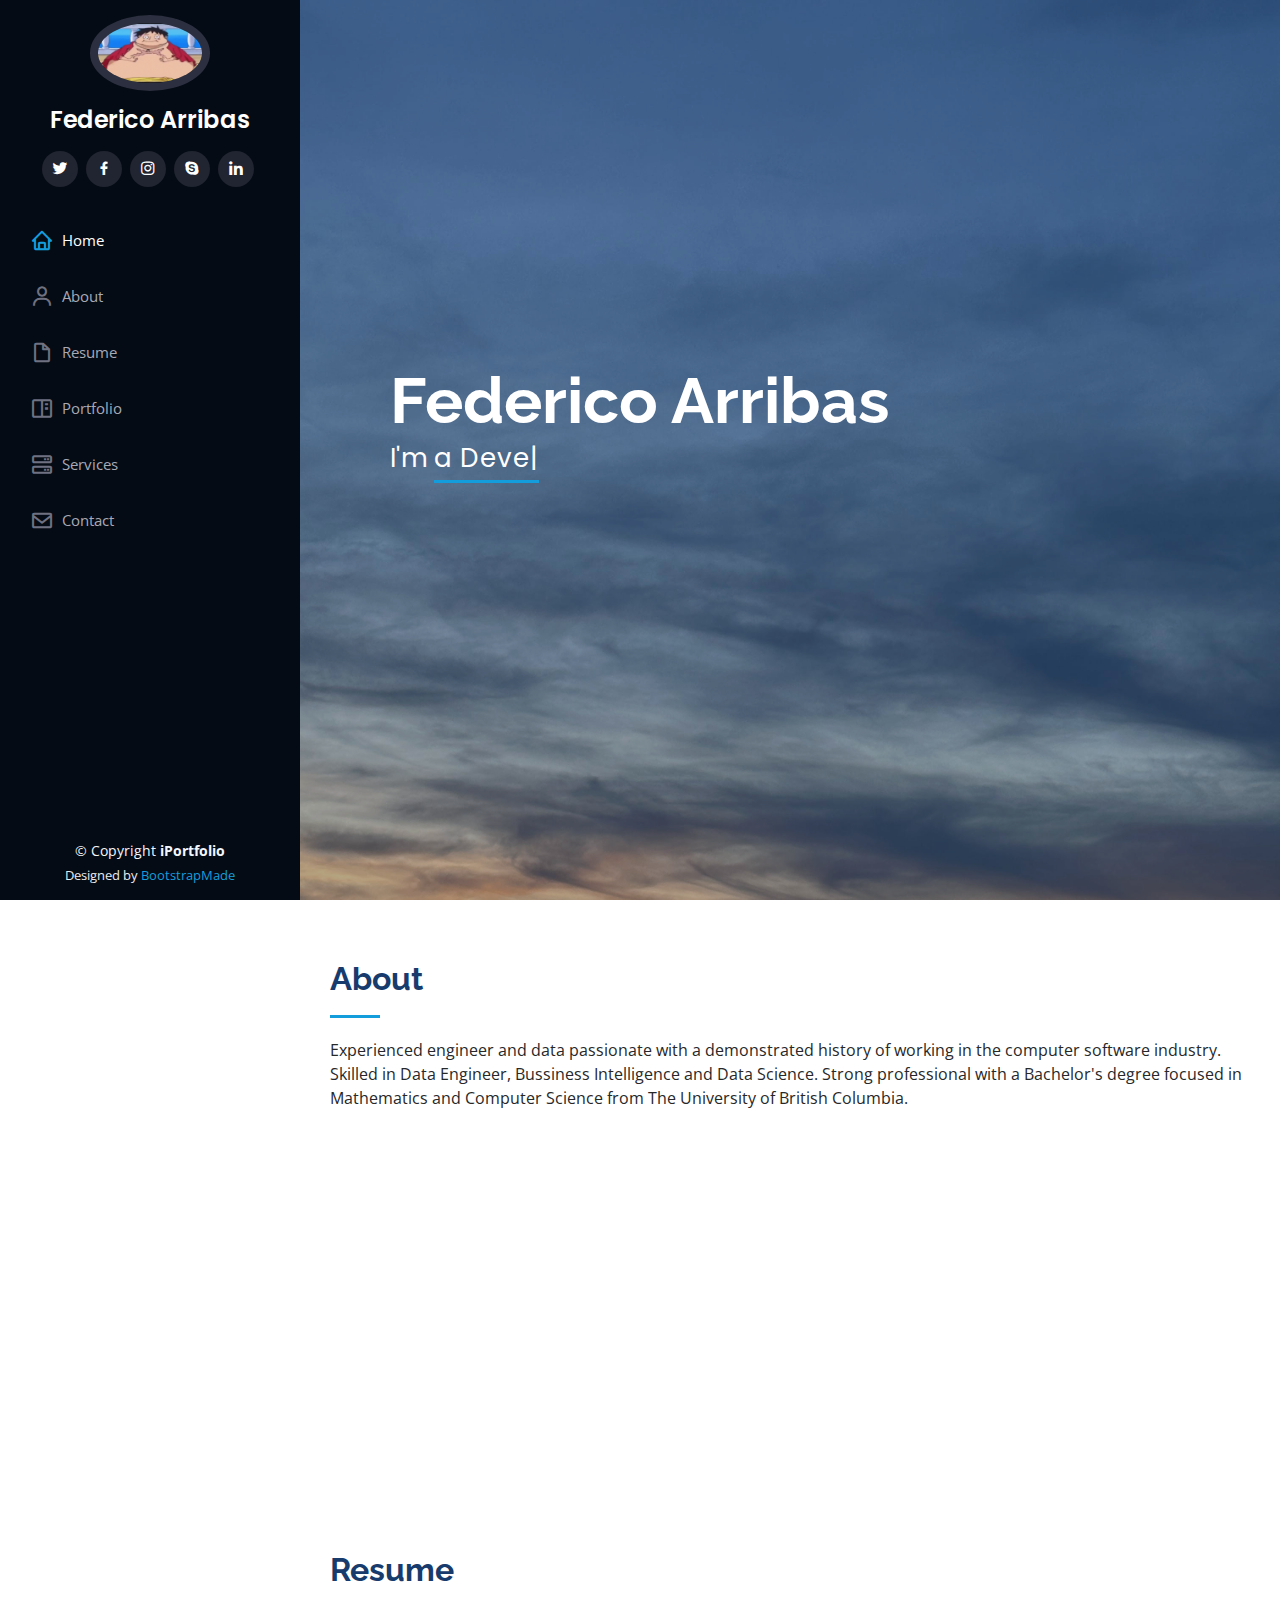
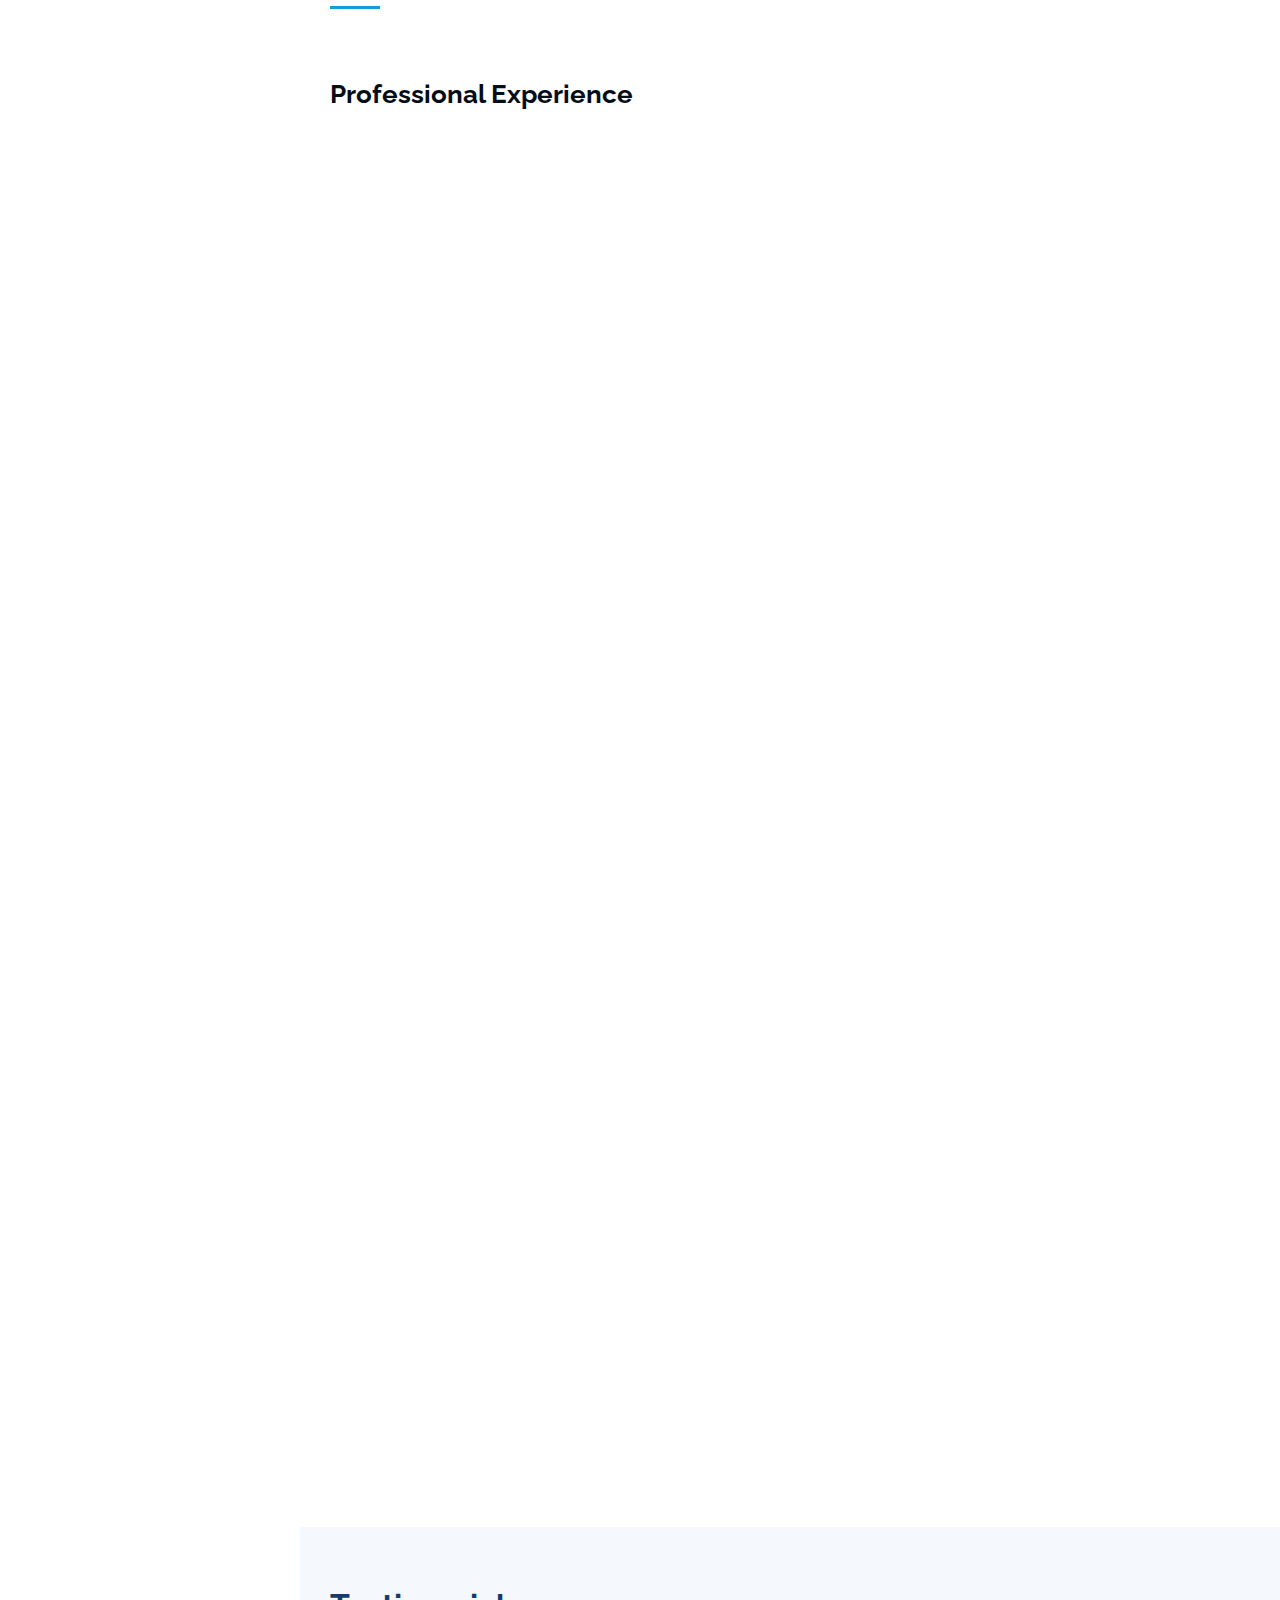
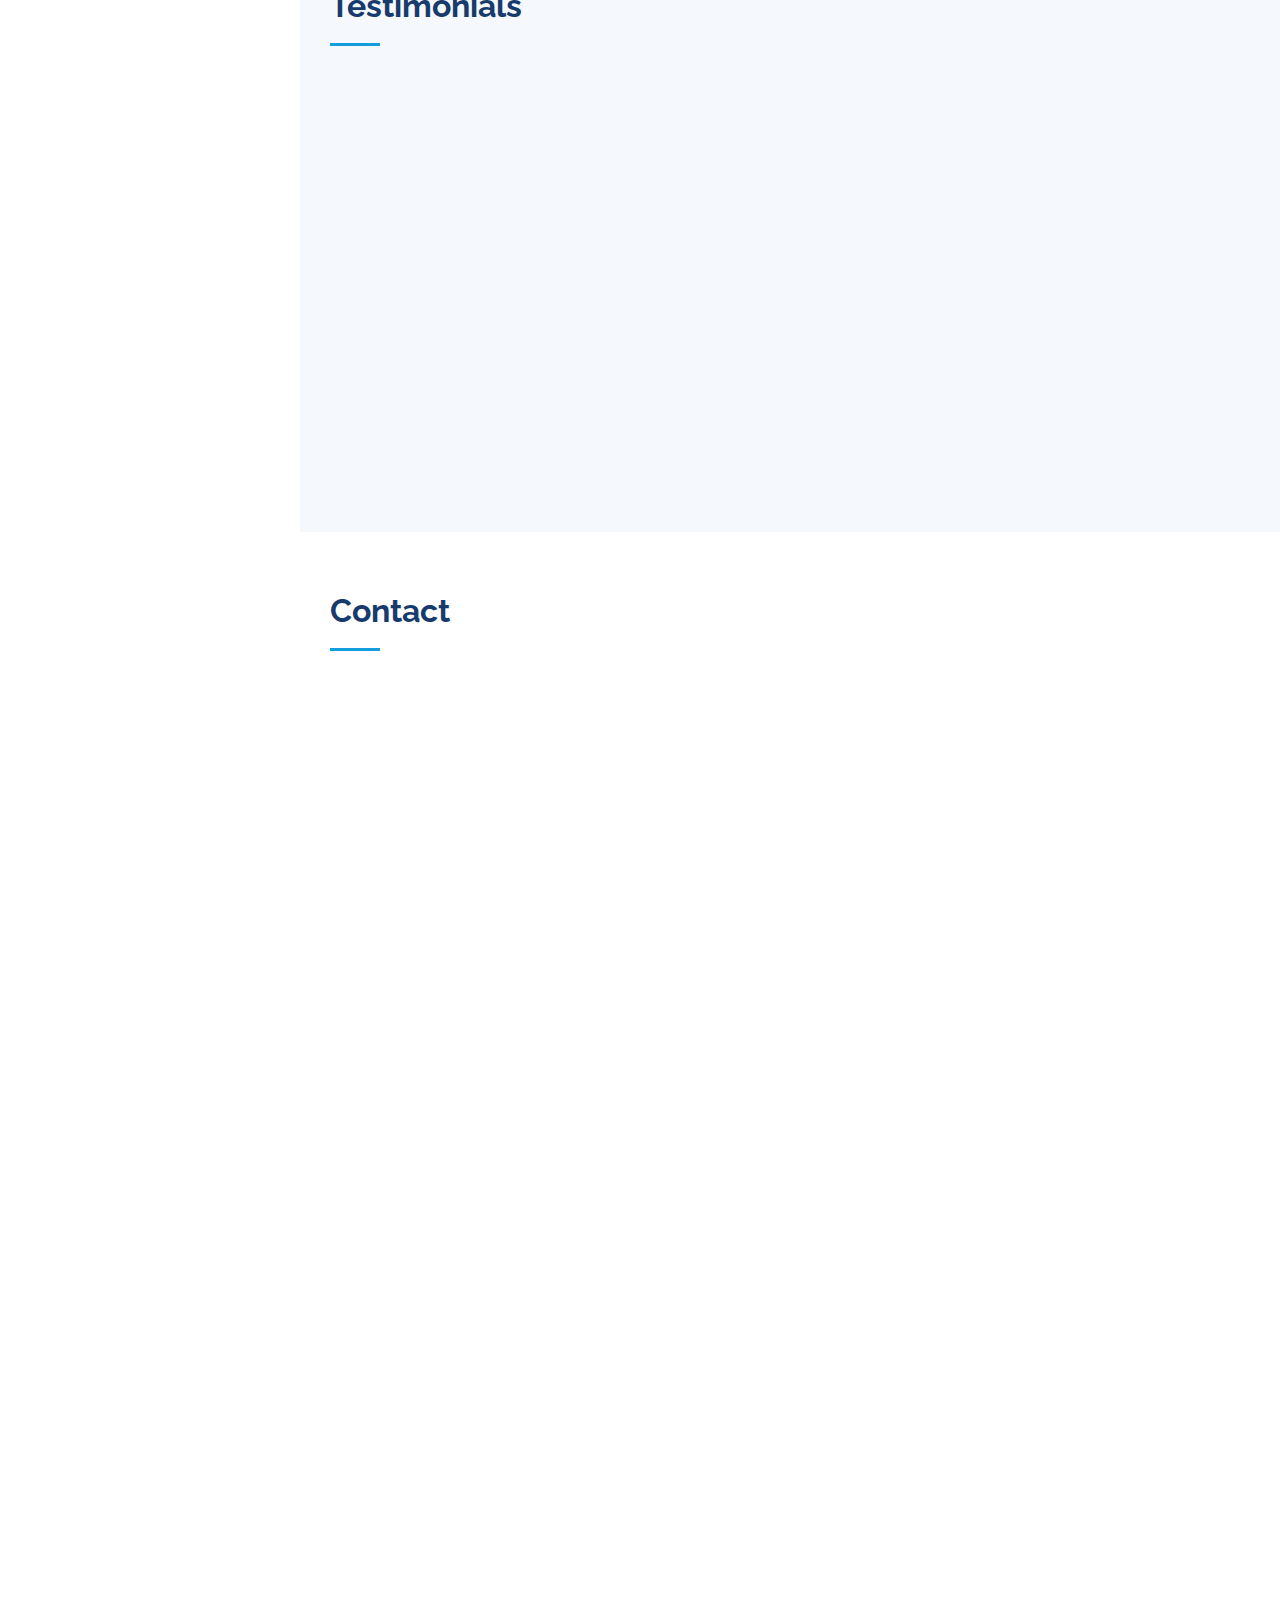
<file: index.html>
<!DOCTYPE html>
<html lang="en">

<head>
  <meta charset="utf-8">
  <meta content="width=device-width, initial-scale=1.0" name="viewport">

  <title>Federico Arribas</title>
  <meta content="" name="description">
  <meta content="" name="keywords">

  <!-- Favicons -->
  <link href="assets/img/favicon.png" rel="icon">
  <link href="assets/img/apple-touch-icon.png" rel="apple-touch-icon">

  <!-- Google Fonts -->
  <link href="https://fonts.googleapis.com/css?family=Open+Sans:300,300i,400,400i,600,600i,700,700i|Raleway:300,300i,400,400i,500,500i,600,600i,700,700i|Poppins:300,300i,400,400i,500,500i,600,600i,700,700i" rel="stylesheet">

  <!-- Vendor CSS Files -->
  <link href="assets/vendor/aos/aos.css" rel="stylesheet">
  <link href="assets/vendor/bootstrap/css/bootstrap.min.css" rel="stylesheet">
  <link href="assets/vendor/bootstrap-icons/bootstrap-icons.css" rel="stylesheet">
  <link href="assets/vendor/boxicons/css/boxicons.min.css" rel="stylesheet">
  <link href="assets/vendor/glightbox/css/glightbox.min.css" rel="stylesheet">
  <link href="assets/vendor/swiper/swiper-bundle.min.css" rel="stylesheet">
  
  <!-- Template Main CSS File -->
  <link href="assets/css/style.css" rel="stylesheet">
  <!-- =======================================================
  * Template Name: iPortfolio
  * Updated: Sep 18 2023 with Bootstrap v5.3.2
  * Template URL: https://bootstrapmade.com/iportfolio-bootstrap-portfolio-websites-template/
  * Author: BootstrapMade.com
  * License: https://bootstrapmade.com/license/
  ======================================================== -->
</head>

<body>

  <!-- ======= Mobile nav toggle button ======= -->
  <i class="bi bi-list mobile-nav-toggle d-xl-none"></i>

  <!-- ======= Header ======= -->
  <header id="header">
    <div class="d-flex flex-column">

      <div class="profile">
        <img src="assets/img/portfolio/fat-luffy.jpg" alt="" class="img-fluid rounded-circle">
        <h1 class="text-light"><a href="index.html">Federico Arribas</a></h1>
        <div class="social-links mt-3 text-center">
          <a href="#" class="twitter"><i class="bx bxl-twitter"></i></a>
          <a href="#" class="facebook"><i class="bx bxl-facebook"></i></a>
          <a href="#" class="instagram"><i class="bx bxl-instagram"></i></a>
          <a href="#" class="google-plus"><i class="bx bxl-skype"></i></a>
          <a href="#" class="linkedin"><i class="bx bxl-linkedin"></i></a>
        </div>
      </div>

      <nav id="navbar" class="nav-menu navbar">
        <ul>
          <li><a href="#hero" class="nav-link scrollto active"><i class="bx bx-home"></i> <span>Home</span></a></li>
          <li><a href="#about" class="nav-link scrollto"><i class="bx bx-user"></i> <span>About</span></a></li>
          <li><a href="#resume" class="nav-link scrollto"><i class="bx bx-file-blank"></i> <span>Resume</span></a></li>
          <li><a href="#portfolio" class="nav-link scrollto"><i class="bx bx-book-content"></i> <span>Portfolio</span></a></li>
          <li><a href="#services" class="nav-link scrollto"><i class="bx bx-server"></i> <span>Services</span></a></li>
          <li><a href="#contact" class="nav-link scrollto"><i class="bx bx-envelope"></i> <span>Contact</span></a></li>
        </ul>
      </nav><!-- .nav-menu -->
    </div>
  </header><!-- End Header -->

  <!-- ======= Hero Section ======= -->
  <section id="hero" class="d-flex flex-column justify-content-center align-items-center">
    <div class="hero-container" data-aos="fade-in">
      <h1>Federico Arribas</h1>
      <p>I'm <span class="typed" data-typed-items="a Developer, an Engineer, an Analysist"></span></p>
    </div>
  </section><!-- End Hero -->

  <main id="main">

    <!-- ======= About Section ======= -->
    <section id="about" class="about">
      <div class="container">

        <div class="section-title">
          <h2>About</h2>
          <p>Experienced engineer and data passionate with a demonstrated history of working in the computer software industry. Skilled in Data Engineer, Bussiness Intelligence and Data Science. Strong professional with a Bachelor's degree focused in Mathematics and Computer Science from The University of British Columbia.</p>
        </div>

        <div class="row">
          <div class="col-lg-4" data-aos="fade-right">
            <img src="assets/img/profile-img.jpg" class="img-fluid" alt="">
          </div>
          <div class="col-lg-8 pt-4 pt-lg-0 content" data-aos="fade-left">
            <h3>Data Engineer &amp; Analysis.</h3>
            <p class="fst-italic">
            </p>
            <div class="row">
              <div class="col-lg-6">
                <ul>
                  <li><i class="bi bi-chevron-right"></i> <strong>Birthday:</strong> <span>10 Sept 1998</span></li>
                  <li><i class="bi bi-chevron-right"></i> <strong>Phone:</strong> <span>+34 680 38 63 28</span></li>
                  <li><i class="bi bi-chevron-right"></i> <strong>City:</strong> <span>Madrid, Spain</span></li>
                </ul>
              </div>
              <div class="col-lg-6">
                <ul>
                  <li><i class="bi bi-chevron-right"></i> <strong>Age:</strong> <span>25</span></li>
                  <li><i class="bi bi-chevron-right"></i> <strong>Degree:</strong> <span>Compuer Sciende and Mathematics</span></li>
                  <li><i class="bi bi-chevron-right"></i> <strong>Email:</strong> <span>arribasfederico@gmail.com</span></li>
                </ul>
              </div>
            </div>
          </div>
        </div>

      </div>
    </section><!-- End About Section -->

    <!-- ======= Resume Section ======= -->
    <section id="resume" class="resume">
      <div class="container">

        <div class="section-title">
          <h2>Resume</h2>
        </div>

        <div class="row">
          <h3 class="resume-title">Professional Experience</h3> 
          <div class="col-lg-6" data-aos="fade-up" data-aos-delay="100">
            <div class="resume-item">
              <h4>Senior Technical Consultant</h4>
              <h5>Jan 2023 - Present</h5>
              <p><em>Global GB Consulting, Madrid, Spain </em></p>
              <ul>
                <li>Lead the design and implementation of the data architecture in BI projects, collaborating with clients
                  executives and adapting the data models to their needs.</li>
                <li>Define KPIs and develop custom BI models and dashboards to track progress with Qlicksens</li>
                <li>Create automated ETLs and pipelines using SQL and Apache Beam, reducing weekly manual work by
                  +15h. </li>
                <li>Develop ML models with Python, helping executives make data-driven decisions and leading clients
                  increase of Working Capital by 20%.</li>
              </ul>
            </div>
            <div class="resume-item">
              <h4>Technical Suport Engineer</h4>
              <h5>Jan 2021 - Jan 2023</h5>
              <p><em>Guidewire, Madrid, Spain</em></p>
              <ul>
                <li>Provided solutions to database, system integration and custom configuration problems.</li>
                <li>Tested for database issues and softwere bugs using SQL and Gosu, providing solutions according to
                  customers need.</li>
                <li>Implemented and maintained an alerts monitoring system using Phython and AWS.</li>
              </ul>
            </div>
            <div class="resume-item">
              <h4>Head Teacher Asistant</h4>
              <h5>May - Jul 2020</h5>
              <h5>Sept - Dec 2019</h5>
              <p><em>University of British Columbia, Vancouver</em></p>
              <ul>
                <li>Course: Introduction to Artificial Intelligence.</li>
                <li>Managed a team of 6 TAs to grade assignments and exams. Held office hours and help students with course
                  materia.</li>
              </ul>
            </div>
            <div class="resume-item">
              <h4>Performance Software Engineer</h4>
              <h5>Jan - Agu 2019</h5>
              <p><em>Change Healthcare, Vancouver</em></p>
              <ul>
                <li>Completed Benchmark Performance Testing leading to an increase in performance of 10%.</li>
                <li>Created test cases to measure time and memory performace using Python and SQL.</li>
                <li>Upgraded Prometheus to monitor performance alerts.</li>
              </li>
              </ul>
            </div>
          </div>
          <div class="col-lg-6" data-aos="fade-up">
            <h3 class="resume-title">Education</h3>
            <div class="resume-item">
              <h4>B.S. Combined Major in Compuer Science &amp; Mathematics</h4>
              <h5>Sept 2016 - Dec 2022</h5>
              <p><em>University of British Columbia, Canada</em></p>
            </div>
            <div class="resume-item">
              <h4>Ontario Secondary School Diploma</h4>
              <h5>Sept 2014 - Jul 2016</h5>
              <p><em>Delia School of Canada, Hong Kong</em></p>
            </div>           
          </div>
        </div>

      </div>
    </section><!-- End Resume Section -->

    <!-- ======= Testimonials Section ======= -->
    <section id="testimonials" class="testimonials section-bg">
      <div class="container">

        <div class="section-title">
          <h2>Testimonials</h2>
          <p></p>
        </div>

        <div class="testimonials-slider swiper" data-aos="fade-up" data-aos-delay="100">
          <div class="swiper-wrapper">

            <div class="swiper-slide">
              <div class="testimonial-item" data-aos="fade-up">
                <p>
                  <i class="bx bxs-quote-alt-left quote-icon-left"></i>
                  Cariñoso, inteligente pero más bruto que un arao.
                  <i class="bx bxs-quote-alt-right quote-icon-right"></i>
                </p>
                <img src="assets/img/testimonials/testimonials-1.jpg" class="testimonial-img" alt="">
                <h3>Diego Bonelli</h3>
                <h4>Compi de piso &amp; Fiti</h4>
              </div>
            </div><!-- End testimonial item -->

            <div class="swiper-slide">
              <div class="testimonial-item" data-aos="fade-up" data-aos-delay="100">
                <p>
                  <i class="bx bxs-quote-alt-left quote-icon-left"></i>
                  Limpia demasiado bien la casa.
                  <i class="bx bxs-quote-alt-right quote-icon-right"></i>
                </p>
                <img src="assets/img/testimonials/testimonials-2.jpg" class="testimonial-img" alt="">
                <h3>Pedro</h3>
                <h4>Compañero de piso y musico</h4>
              </div>
            </div><!-- End testimonial item -->

            <div class="swiper-slide">
              <div class="testimonial-item" data-aos="fade-up" data-aos-delay="200">
                <p>
                  <i class="bx bxs-quote-alt-left quote-icon-left"></i>
                  El mejor amigo que puedas tener, super buen programador y responsable
                  <i class="bx bxs-quote-alt-right quote-icon-right"></i>
                </p>
                <img src="assets/img/testimonials/testimonials-3.jpg" class="testimonial-img" alt="">
                <h3>Claudia Blanca</h3>
                <h4>Psicologa y amiga</h4>
              </div>
            </div><!-- End testimonial item -->

            <div class="swiper-slide">
              <div class="testimonial-item" data-aos="fade-up" data-aos-delay="300">
                <p>
                  <i class="bx bxs-quote-alt-left quote-icon-left"></i>
                  Novio super responsble, me hace la cena y lleva a citas maravillosas
                  <i class="bx bxs-quote-alt-right quote-icon-right"></i>
                </p>
                <img src="assets/img/testimonials/testimonials-4.jpg" class="testimonial-img" alt="">
                <h3>Carla Tourniere</h3>
                <h4>Novia y amante</h4>
              </div>
            </div><!-- End testimonial item -->
          </div>
          <div class="swiper-pagination"></div>
        </div>

      </div>
    </section><!-- End Testimonials Section -->

    <!-- ======= Contact Section ======= -->
    <section id="contact" class="contact">
      <div class="container">

        <div class="section-title">
          <h2>Contact</h2>
          <p> </p>
        </div>

        <div class="row" data-aos="fade-in">

          <div class="col-lg-5 d-flex align-items-stretch">
            <div class="info">
              <div class="address">
                <i class="bi bi-geo-alt"></i>
                <h4>Location:</h4>
                <p>Madrid</p>
              </div>

              <div class="email">
                <i class="bi bi-envelope"></i>
                <h4>Email:</h4>
                <p>arribasfederico@gmail.com</p>
              </div>

              <div class="phone">
                <i class="bi bi-phone"></i>
                <h4>Call:</h4>
                <p>+34 680 38 63 28</p>
              </div>

              <iframe src="https://www.google.com/maps/embed?pb=!1m18!1m12!1m3!1d3037.146344567702!2d-3.6713033234000343!3d40.42775827143777!2m3!1f0!2f0!3f0!3m2!1i1024!2i768!4f13.1!3m3!1m2!1s0xd4228b13fa06503%3A0xc46e1f6477fe6a95!2sPl.%20de%20Manuel%20Becerra%2C%2028028%20Madrid!5e0!3m2!1ses!2ses!4v1699379046074!5m2!1ses!2ses" width="600" height="450" style="border:0;" allowfullscreen="" loading="lazy" referrerpolicy="no-referrer-when-downgrade"></iframe>            </div>

          </div>

          <div class="col-lg-7 mt-5 mt-lg-0 d-flex align-items-stretch">
            <form action="forms/contact.php" method="post" role="form" class="php-email-form">
              <div class="row">
                <div class="form-group col-md-6">
                  <label for="name">Your Name</label>
                  <input type="text" name="name" class="form-control" id="name" required>
                </div>
                <div class="form-group col-md-6">
                  <label for="name">Your Email</label>
                  <input type="email" class="form-control" name="email" id="email" required>
                </div>
              </div>
              <div class="form-group">
                <label for="name">Subject</label>
                <input type="text" class="form-control" name="subject" id="subject" required>
              </div>
              <div class="form-group">
                <label for="name">Message</label>
                <textarea class="form-control" name="message" rows="10" required></textarea>
              </div>
              <div class="my-3">
                <div class="loading">Loading</div>
                <div class="error-message"></div>
                <div class="sent-message">Your message has been sent. Thank you!</div>
              </div>
              <div class="text-center"><button type="submit">Send Message</button></div>
            </form>
          </div>

        </div>

      </div>
    </section><!-- End Contact Section -->

  </main><!-- End #main -->

  <!-- ======= Footer ======= -->
  <footer id="footer">
    <div class="container">
      <div class="copyright">
        &copy; Copyright <strong><span>iPortfolio</span></strong>
      </div>
      <div class="credits">
        <!-- All the links in the footer should remain intact. -->
        <!-- You can delete the links only if you purchased the pro version. -->
        <!-- Licensing information: https://bootstrapmade.com/license/ -->
        <!-- Purchase the pro version with working PHP/AJAX contact form: https://bootstrapmade.com/iportfolio-bootstrap-portfolio-websites-template/ -->
        Designed by <a href="https://bootstrapmade.com/">BootstrapMade</a>
      </div>
    </div>
  </footer><!-- End  Footer -->

  <a href="#" class="back-to-top d-flex align-items-center justify-content-center"><i class="bi bi-arrow-up-short"></i></a>

  <!-- Vendor JS Files -->
  <script src="assets/vendor/purecounter/purecounter_vanilla.js"></script>
  <script src="assets/vendor/aos/aos.js"></script>
  <script src="assets/vendor/bootstrap/js/bootstrap.bundle.min.js"></script>
  <script src="assets/vendor/glightbox/js/glightbox.min.js"></script>
  <script src="assets/vendor/isotope-layout/isotope.pkgd.min.js"></script>
  <script src="assets/vendor/swiper/swiper-bundle.min.js"></script>
  <script src="assets/vendor/typed.js/typed.umd.js"></script>
  <script src="assets/vendor/waypoints/noframework.waypoints.js"></script>
  <script src="assets/vendor/php-email-form/validate.js"></script>

  <!-- Template Main JS File -->
  <script src="assets/js/main.js"></script>

</body>

</html>
</file>
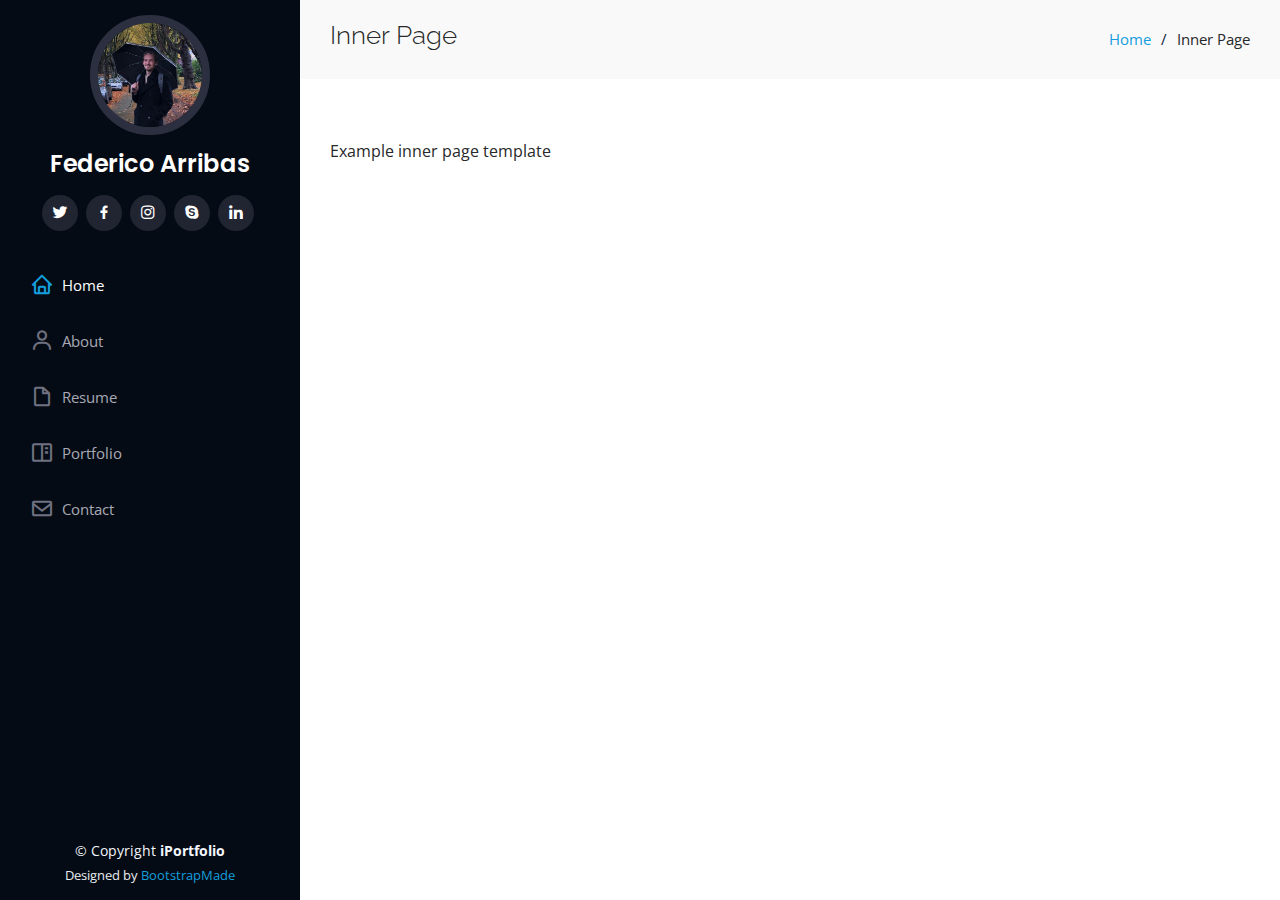
<file: inner-page.html>
<!DOCTYPE html>
<html lang="en">

<head>
  <meta charset="utf-8">
  <meta content="width=device-width, initial-scale=1.0" name="viewport">

  <title>Federico Arribas</title>
  <meta content="" name="description">
  <meta content="" name="keywords">

  <!-- Favicons -->
  <link href="assets/img/favicon.png" rel="icon">
  <link href="assets/img/apple-touch-icon.png" rel="apple-touch-icon">

  <!-- Google Fonts -->
  <link href="https://fonts.googleapis.com/css?family=Open+Sans:300,300i,400,400i,600,600i,700,700i|Raleway:300,300i,400,400i,500,500i,600,600i,700,700i|Poppins:300,300i,400,400i,500,500i,600,600i,700,700i" rel="stylesheet">

  <!-- Vendor CSS Files -->
  <link href="assets/vendor/aos/aos.css" rel="stylesheet">
  <link href="assets/vendor/bootstrap/css/bootstrap.min.css" rel="stylesheet">
  <link href="assets/vendor/bootstrap-icons/bootstrap-icons.css" rel="stylesheet">
  <link href="assets/vendor/boxicons/css/boxicons.min.css" rel="stylesheet">
  <link href="assets/vendor/glightbox/css/glightbox.min.css" rel="stylesheet">
  <link href="assets/vendor/swiper/swiper-bundle.min.css" rel="stylesheet">

  <!-- Template Main CSS File -->
  <link href="assets/css/style.css" rel="stylesheet">

  <!-- =======================================================
  * Template Name: iPortfolio
  * Updated: Sep 18 2023 with Bootstrap v5.3.2
  * Template URL: https://bootstrapmade.com/iportfolio-bootstrap-portfolio-websites-template/
  * Author: BootstrapMade.com
  * License: https://bootstrapmade.com/license/
  ======================================================== -->
</head>

<body>

  <!-- ======= Mobile nav toggle button ======= -->
  <i class="bi bi-list mobile-nav-toggle d-xl-none"></i>

  <!-- ======= Header ======= -->
  <header id="header">
    <div class="d-flex flex-column">

      <div class="profile">
        <img src="assets/img/profile-img.jpg" alt="" class="img-fluid rounded-circle">
        <h1 class="text-light"><a href="index.html">Federico Arribas</a></h1>
        <div class="social-links mt-3 text-center">
          <a href="#" class="twitter"><i class="bx bxl-twitter"></i></a>
          <a href="#" class="facebook"><i class="bx bxl-facebook"></i></a>
          <a href="#" class="instagram"><i class="bx bxl-instagram"></i></a>
          <a href="#" class="google-plus"><i class="bx bxl-skype"></i></a>
          <a href="#" class="linkedin"><i class="bx bxl-linkedin"></i></a>
        </div>
      </div>

      <nav id="navbar" class="nav-menu navbar">
        <ul>
          <li><a href="#hero" class="nav-link scrollto active"><i class="bx bx-home"></i> <span>Home</span></a></li>
          <li><a href="#about" class="nav-link scrollto"><i class="bx bx-user"></i> <span>About</span></a></li>
          <li><a href="#resume" class="nav-link scrollto"><i class="bx bx-file-blank"></i> <span>Resume</span></a></li>
          <li><a href="#portfolio" class="nav-link scrollto"><i class="bx bx-book-content"></i> <span>Portfolio</span></a></li>
          <li><a href="#contact" class="nav-link scrollto"><i class="bx bx-envelope"></i> <span>Contact</span></a></li>
        </ul>
      </nav><!-- .nav-menu -->
    </div>
  </header><!-- End Header -->

  <main id="main">

    <!-- ======= Breadcrumbs ======= -->
    <section class="breadcrumbs">
      <div class="container">

        <div class="d-flex justify-content-between align-items-center">
          <h2>Inner Page</h2>
          <ol>
            <li><a href="index.html">Home</a></li>
            <li>Inner Page</li>
          </ol>
        </div>

      </div>
    </section><!-- End Breadcrumbs -->

    <section class="inner-page">
      <div class="container">
        <p>
          Example inner page template
        </p>
      </div>
    </section>

  </main><!-- End #main -->

  <!-- ======= Footer ======= -->
  <footer id="footer">
    <div class="container">
      <div class="copyright">
        &copy; Copyright <strong><span>iPortfolio</span></strong>
      </div>
      <div class="credits">
        <!-- All the links in the footer should remain intact. -->
        <!-- You can delete the links only if you purchased the pro version. -->
        <!-- Licensing information: https://bootstrapmade.com/license/ -->
        <!-- Purchase the pro version with working PHP/AJAX contact form: https://bootstrapmade.com/iportfolio-bootstrap-portfolio-websites-template/ -->
        Designed by <a href="https://bootstrapmade.com/">BootstrapMade</a>
      </div>
    </div>
  </footer><!-- End  Footer -->

  <a href="#" class="back-to-top d-flex align-items-center justify-content-center"><i class="bi bi-arrow-up-short"></i></a>

  <!-- Vendor JS Files -->
  <script src="assets/vendor/purecounter/purecounter_vanilla.js"></script>
  <script src="assets/vendor/aos/aos.js"></script>
  <script src="assets/vendor/bootstrap/js/bootstrap.bundle.min.js"></script>
  <script src="assets/vendor/glightbox/js/glightbox.min.js"></script>
  <script src="assets/vendor/isotope-layout/isotope.pkgd.min.js"></script>
  <script src="assets/vendor/swiper/swiper-bundle.min.js"></script>
  <script src="assets/vendor/typed.js/typed.umd.js"></script>
  <script src="assets/vendor/waypoints/noframework.waypoints.js"></script>
  <script src="assets/vendor/php-email-form/validate.js"></script>

  <!-- Template Main JS File -->
  <script src="assets/js/main.js"></script>

</body>

</html>
</file>
<file: assets/css/style.css>
/**
* Template Name: iPortfolio
* Updated: Sep 18 2023 with Bootstrap v5.3.2
* Template URL: https://bootstrapmade.com/iportfolio-bootstrap-portfolio-websites-template/
* Author: BootstrapMade.com
* License: https://bootstrapmade.com/license/
*/

/*--------------------------------------------------------------
# General
--------------------------------------------------------------*/
body {
  font-family: "Open Sans", sans-serif;
  color: #272829;
}

a {
  color: #149ddd;
  text-decoration: none;
}

a:hover {
  color: #37b3ed;
  text-decoration: none;
}

h1,
h2,
h3,
h4,
h5,
h6 {
  font-family: "Raleway", sans-serif;
}

/*--------------------------------------------------------------
# Back to top button
--------------------------------------------------------------*/
.back-to-top {
  position: fixed;
  visibility: hidden;
  opacity: 0;
  right: 15px;
  bottom: 15px;
  z-index: 996;
  background: #149ddd;
  width: 40px;
  height: 40px;
  border-radius: 50px;
  transition: all 0.4s;
}

.back-to-top i {
  font-size: 28px;
  color: #fff;
  line-height: 0;
}

.back-to-top:hover {
  background: #2eafec;
  color: #fff;
}

.back-to-top.active {
  visibility: visible;
  opacity: 1;
}

/*--------------------------------------------------------------
# Header
--------------------------------------------------------------*/
#header {
  position: fixed;
  top: 0;
  left: 0;
  bottom: 0;
  width: 300px;
  transition: all ease-in-out 0.5s;
  z-index: 9997;
  transition: all 0.5s;
  padding: 0 15px;
  background: #040b14;
  overflow-y: auto;
}

#header .profile img {
  margin: 15px auto;
  display: block;
  width: 120px;
  border: 8px solid #2c2f3f;
}

#header .profile h1 {
  font-size: 24px;
  margin: 0;
  padding: 0;
  font-weight: 600;
  -moz-text-align-last: center;
  text-align-last: center;
  font-family: "Poppins", sans-serif;
}

#header .profile h1 a,
#header .profile h1 a:hover {
  color: #fff;
  text-decoration: none;
}

#header .profile .social-links a {
  font-size: 18px;
  display: inline-block;
  background: #212431;
  color: #fff;
  line-height: 1;
  padding: 8px 0;
  margin-right: 4px;
  border-radius: 50%;
  text-align: center;
  width: 36px;
  height: 36px;
  transition: 0.3s;
}

#header .profile .social-links a:hover {
  background: #149ddd;
  color: #fff;
  text-decoration: none;
}

#main {
  margin-left: 300px;
}

.container,
.container-fluid {
  padding-left: 30px;
  padding-right: 30px;
}

@media (max-width: 1199px) {
  #header {
    left: -300px;
  }

  #main {
    margin-left: 0;
  }

  .container,
  .container-fluid {
    padding-left: 12px;
    padding-right: 12px;
  }
}

/*--------------------------------------------------------------
# Navigation Menu
--------------------------------------------------------------*/
/* Desktop Navigation */
.nav-menu {
  padding: 30px 0 0 0;
}

.nav-menu * {
  margin: 0;
  padding: 0;
  list-style: none;
}

.nav-menu>ul>li {
  position: relative;
  white-space: nowrap;
}

.nav-menu a,
.nav-menu a:focus {
  display: flex;
  align-items: center;
  color: #a8a9b4;
  padding: 12px 15px;
  margin-bottom: 8px;
  transition: 0.3s;
  font-size: 15px;
}

.nav-menu a i,
.nav-menu a:focus i {
  font-size: 24px;
  padding-right: 8px;
  color: #6f7180;
}

.nav-menu a:hover,
.nav-menu .active,
.nav-menu .active:focus,
.nav-menu li:hover>a {
  text-decoration: none;
  color: #fff;
}

.nav-menu a:hover i,
.nav-menu .active i,
.nav-menu .active:focus i,
.nav-menu li:hover>a i {
  color: #149ddd;
}

/* Mobile Navigation */
.mobile-nav-toggle {
  position: fixed;
  right: 15px;
  top: 15px;
  z-index: 9998;
  border: 0;
  font-size: 24px;
  transition: all 0.4s;
  outline: none !important;
  background-color: #149ddd;
  color: #fff;
  width: 40px;
  height: 40px;
  display: inline-flex;
  align-items: center;
  justify-content: center;
  line-height: 0;
  border-radius: 50px;
  cursor: pointer;
}

.mobile-nav-active {
  overflow: hidden;
}

.mobile-nav-active #header {
  left: 0;
}

/*--------------------------------------------------------------
# Hero Section
--------------------------------------------------------------*/
#hero {
  width: 100%;
  height: 100vh;
  background: url("../img/hero-bg-1.jpg") top center;
  background-size: cover;
}

#hero:before {
  content: "";
  background: rgba(5, 13, 24, 0.3);
  position: absolute;
  bottom: 0;
  top: 0;
  left: 0;
  right: 0;
  z-index: 1;
}

#hero .hero-container {
  position: relative;
  z-index: 2;
  min-width: 300px;
}

#hero h1 {
  margin: 0 0 10px 0;
  font-size: 64px;
  font-weight: 700;
  line-height: 56px;
  color: #fff;
}

#hero p {
  color: #fff;
  margin-bottom: 50px;
  font-size: 26px;
  font-family: "Poppins", sans-serif;
}

#hero p span {
  color: #fff;
  padding-bottom: 4px;
  letter-spacing: 1px;
  border-bottom: 3px solid #149ddd;
}

@media (min-width: 1024px) {
  #hero {
    background-attachment: fixed;
  }
}

@media (max-width: 768px) {
  #hero h1 {
    font-size: 28px;
    line-height: 36px;
  }

  #hero h2 {
    font-size: 18px;
    line-height: 24px;
    margin-bottom: 30px;
  }
}

/*--------------------------------------------------------------
# Sections General
--------------------------------------------------------------*/
section {
  padding: 60px 0;
  overflow: hidden;
}

.section-bg {
  background: #f5f8fd;
}

.section-title {
  padding-bottom: 30px;
}

.section-title h2 {
  font-size: 32px;
  font-weight: bold;
  margin-bottom: 20px;
  padding-bottom: 20px;
  position: relative;
  color: #173b6c;
}

.section-title h2::after {
  content: "";
  position: absolute;
  display: block;
  width: 50px;
  height: 3px;
  background: #149ddd;
  bottom: 0;
  left: 0;
}

.section-title p {
  margin-bottom: 0;
}

/*--------------------------------------------------------------
# About
--------------------------------------------------------------*/
.about .content h3 {
  font-weight: 700;
  font-size: 26px;
  color: #173b6c;
}

.about .content ul {
  list-style: none;
  padding: 0;
}

.about .content ul li {
  margin-bottom: 20px;
  display: flex;
  align-items: center;
}

.about .content ul strong {
  margin-right: 10px;
}

.about .content ul i {
  font-size: 16px;
  margin-right: 5px;
  color: #149ddd;
  line-height: 0;
}

.about .content p:last-child {
  margin-bottom: 0;
}

/*--------------------------------------------------------------
# Facts
--------------------------------------------------------------*/
.facts {
  padding-bottom: 30px;
}

.facts .count-box {
  padding: 30px;
  width: 100%;
}

.facts .count-box i {
  display: block;
  font-size: 44px;
  color: #149ddd;
  float: left;
  line-height: 0;
}

.facts .count-box span {
  font-size: 48px;
  line-height: 40px;
  display: block;
  font-weight: 700;
  color: #050d18;
  margin-left: 60px;
}

.facts .count-box p {
  padding: 15px 0 0 0;
  margin: 0 0 0 60px;
  font-family: "Raleway", sans-serif;
  font-size: 14px;
  color: #122f57;
}

.facts .count-box a {
  font-weight: 600;
  display: block;
  margin-top: 20px;
  color: #122f57;
  font-size: 15px;
  font-family: "Poppins", sans-serif;
  transition: ease-in-out 0.3s;
}

.facts .count-box a:hover {
  color: #1f5297;
}

/*--------------------------------------------------------------
# Akills
--------------------------------------------------------------*/
.skills .progress {
  height: 60px;
  display: block;
  background: none;
  border-radius: 0;
}

.skills .progress .skill {
  padding: 0;
  margin: 0 0 6px 0;
  text-transform: uppercase;
  display: block;
  font-weight: 600;
  font-family: "Poppins", sans-serif;
  color: #050d18;
}

.skills .progress .skill .val {
  float: right;
  font-style: normal;
}

.skills .progress-bar-wrap {
  background: #dce8f8;
  height: 10px;
}

.skills .progress-bar {
  width: 1px;
  height: 10px;
  transition: 0.9s;
  background-color: #149ddd;
}

/*--------------------------------------------------------------
# Resume
--------------------------------------------------------------*/
.resume .resume-title {
  font-size: 26px;
  font-weight: 700;
  margin-top: 20px;
  margin-bottom: 20px;
  color: #050d18;
}

.resume .resume-item {
  padding: 0 0 20px 20px;
  margin-top: -2px;
  border-left: 2px solid #1f5297;
  position: relative;
}

.resume .resume-item h4 {
  line-height: 18px;
  font-size: 18px;
  font-weight: 600;
  text-transform: uppercase;
  font-family: "Poppins", sans-serif;
  color: #050d18;
  margin-bottom: 10px;
}

.resume .resume-item h5 {
  font-size: 16px;
  background: #e4edf9;
  padding: 5px 15px;
  display: inline-block;
  font-weight: 600;
  margin-bottom: 10px;
}

.resume .resume-item ul {
  padding-left: 20px;
}

.resume .resume-item ul li {
  padding-bottom: 10px;
}

.resume .resume-item:last-child {
  padding-bottom: 0;
}

.resume .resume-item::before {
  content: "";
  position: absolute;
  width: 16px;
  height: 16px;
  border-radius: 50px;
  left: -9px;
  top: 0;
  background: #fff;
  border: 2px solid #1f5297;
}

/*--------------------------------------------------------------
# Portfolio
--------------------------------------------------------------*/
.portfolio .portfolio-item {
  margin-bottom: 30px;
}

.portfolio #portfolio-flters {
  padding: 0;
  margin: 0 auto 35px auto;
  list-style: none;
  text-align: center;
  background: #fff;
  border-radius: 50px;
  padding: 2px 15px;
}

.portfolio #portfolio-flters li {
  cursor: pointer;
  display: inline-block;
  padding: 10px 15px 8px 15px;
  font-size: 14px;
  font-weight: 600;
  line-height: 1;
  text-transform: uppercase;
  color: #272829;
  margin-bottom: 5px;
  transition: all 0.3s ease-in-out;
}

.portfolio #portfolio-flters li:hover,
.portfolio #portfolio-flters li.filter-active {
  color: #149ddd;
}

.portfolio #portfolio-flters li:last-child {
  margin-right: 0;
}

.portfolio .portfolio-wrap {
  transition: 0.3s;
  position: relative;
  overflow: hidden;
  z-index: 1;
}

.portfolio .portfolio-wrap::before {
  content: "";
  background: rgba(255, 255, 255, 0.5);
  position: absolute;
  left: 0;
  right: 0;
  top: 0;
  bottom: 0;
  transition: all ease-in-out 0.3s;
  z-index: 2;
  opacity: 0;
}

.portfolio .portfolio-wrap .portfolio-links {
  opacity: 1;
  left: 0;
  right: 0;
  bottom: -60px;
  z-index: 3;
  position: absolute;
  transition: all ease-in-out 0.3s;
  display: flex;
  justify-content: center;
}

.portfolio .portfolio-wrap .portfolio-links a {
  color: #fff;
  font-size: 28px;
  text-align: center;
  background: rgba(20, 157, 221, 0.75);
  transition: 0.3s;
  width: 50%;
}

.portfolio .portfolio-wrap .portfolio-links a:hover {
  background: rgba(20, 157, 221, 0.95);
}

.portfolio .portfolio-wrap .portfolio-links a+a {
  border-left: 1px solid #37b3ed;
}

.portfolio .portfolio-wrap:hover::before {
  top: 0;
  left: 0;
  right: 0;
  bottom: 0;
  opacity: 1;
}

.portfolio .portfolio-wrap:hover .portfolio-links {
  opacity: 1;
  bottom: 0;
}

/*--------------------------------------------------------------
# Portfolio Details
--------------------------------------------------------------*/
.portfolio-details {
  padding-top: 40px;
}

.portfolio-details .portfolio-details-slider img {
  width: 100%;
}

.portfolio-details .portfolio-details-slider .swiper-pagination {
  margin-top: 20px;
  position: relative;
}

.portfolio-details .portfolio-details-slider .swiper-pagination .swiper-pagination-bullet {
  width: 12px;
  height: 12px;
  background-color: #fff;
  opacity: 1;
  border: 1px solid #149ddd;
}

.portfolio-details .portfolio-details-slider .swiper-pagination .swiper-pagination-bullet-active {
  background-color: #149ddd;
}

.portfolio-details .portfolio-info {
  padding: 30px;
  box-shadow: 0px 0 30px rgba(5, 13, 24, 0.08);
}

.portfolio-details .portfolio-info h3 {
  font-size: 22px;
  font-weight: 700;
  margin-bottom: 20px;
  padding-bottom: 20px;
  border-bottom: 1px solid #eee;
}

.portfolio-details .portfolio-info ul {
  list-style: none;
  padding: 0;
  font-size: 15px;
}

.portfolio-details .portfolio-info ul li+li {
  margin-top: 10px;
}

.portfolio-details .portfolio-description {
  padding-top: 30px;
}

.portfolio-details .portfolio-description h2 {
  font-size: 26px;
  font-weight: 700;
  margin-bottom: 20px;
}

.portfolio-details .portfolio-description p {
  padding: 0;
}

/*--------------------------------------------------------------
# Services
--------------------------------------------------------------*/
.services .icon-box {
  margin-bottom: 20px;
}

.services .icon {
  float: left;
  display: flex;
  align-items: center;
  justify-content: center;
  width: 54px;
  height: 54px;
  background: #149ddd;
  border-radius: 50%;
  transition: 0.5s;
  border: 1px solid #149ddd;
}

.services .icon i {
  color: #fff;
  font-size: 24px;
  line-height: 0;
}

.services .icon-box:hover .icon {
  background: #fff;
}

.services .icon-box:hover .icon i {
  color: #149ddd;
}

.services .title {
  margin-left: 80px;
  font-weight: 700;
  margin-bottom: 15px;
  font-size: 18px;
}

.services .title a {
  color: #343a40;
}

.services .title a:hover {
  color: #149ddd;
}

.services .description {
  margin-left: 80px;
  line-height: 24px;
  font-size: 14px;
}

/*--------------------------------------------------------------
# Testimonials
--------------------------------------------------------------*/
.testimonials .testimonials-carousel,
.testimonials .testimonials-slider {
  overflow: hidden;
}

.testimonials .testimonial-item {
  box-sizing: content-box;
  text-align: center;
  min-height: 320px;
}

.testimonials .testimonial-item .testimonial-img {
  width: 90px;
  border-radius: 50%;
  margin: 0 auto;
}

.testimonials .testimonial-item h3 {
  font-size: 18px;
  font-weight: bold;
  margin: 10px 0 5px 0;
  color: #111;
}

.testimonials .testimonial-item h4 {
  font-size: 14px;
  color: #999;
  margin: 0;
}

.testimonials .testimonial-item .quote-icon-left,
.testimonials .testimonial-item .quote-icon-right {
  color: #c3e8fa;
  font-size: 26px;
}

.testimonials .testimonial-item .quote-icon-left {
  display: inline-block;
  left: -5px;
  position: relative;
}

.testimonials .testimonial-item .quote-icon-right {
  display: inline-block;
  right: -5px;
  position: relative;
  top: 10px;
}

.testimonials .testimonial-item p {
  font-style: italic;
  margin: 0 15px 15px 15px;
  padding: 20px;
  background: #fff;
  position: relative;
  margin-bottom: 35px;
  border-radius: 6px;
  box-shadow: 0px 2px 15px rgba(0, 0, 0, 0.1);
}

.testimonials .testimonial-item p::after {
  content: "";
  width: 0;
  height: 0;
  border-top: 20px solid #fff;
  border-right: 20px solid transparent;
  border-left: 20px solid transparent;
  position: absolute;
  bottom: -20px;
  left: calc(50% - 20px);
}

.testimonials .swiper-pagination {
  margin-top: 20px;
  position: relative;
}

.testimonials .swiper-pagination .swiper-pagination-bullet {
  width: 12px;
  height: 12px;
  background-color: #fff;
  opacity: 1;
  border: 1px solid #149ddd;
}

.testimonials .swiper-pagination .swiper-pagination-bullet-active {
  background-color: #149ddd;
}

/*--------------------------------------------------------------
# Contact
--------------------------------------------------------------*/
.contact {
  padding-bottom: 130px;
}

.contact .info {
  padding: 30px;
  background: #fff;
  width: 100%;
  box-shadow: 0 0 24px 0 rgba(0, 0, 0, 0.12);
}

.contact .info i {
  font-size: 20px;
  color: #149ddd;
  float: left;
  width: 44px;
  height: 44px;
  background: #dff3fc;
  display: flex;
  justify-content: center;
  align-items: center;
  border-radius: 50px;
  transition: all 0.3s ease-in-out;
}

.contact .info h4 {
  padding: 0 0 0 60px;
  font-size: 22px;
  font-weight: 600;
  margin-bottom: 5px;
  color: #050d18;
}

.contact .info p {
  padding: 0 0 10px 60px;
  margin-bottom: 20px;
  font-size: 14px;
  color: #173b6c;
}

.contact .info .email p {
  padding-top: 5px;
}

.contact .info .social-links {
  padding-left: 60px;
}

.contact .info .social-links a {
  font-size: 18px;
  display: inline-block;
  background: #333;
  color: #fff;
  line-height: 1;
  padding: 8px 0;
  border-radius: 50%;
  text-align: center;
  width: 36px;
  height: 36px;
  transition: 0.3s;
  margin-right: 10px;
}

.contact .info .social-links a:hover {
  background: #149ddd;
  color: #fff;
}

.contact .info .email:hover i,
.contact .info .address:hover i,
.contact .info .phone:hover i {
  background: #149ddd;
  color: #fff;
}

.contact .php-email-form {
  width: 100%;
  padding: 30px;
  background: #fff;
  box-shadow: 0 0 24px 0 rgba(0, 0, 0, 0.12);
}

.contact .php-email-form .form-group {
  padding-bottom: 8px;
}

.contact .php-email-form .validate {
  display: none;
  color: red;
  margin: 0 0 15px 0;
  font-weight: 400;
  font-size: 13px;
}

.contact .php-email-form .error-message {
  display: none;
  color: #fff;
  background: #ed3c0d;
  text-align: left;
  padding: 15px;
  font-weight: 600;
}

.contact .php-email-form .error-message br+br {
  margin-top: 25px;
}

.contact .php-email-form .sent-message {
  display: none;
  color: #fff;
  background: #18d26e;
  text-align: center;
  padding: 15px;
  font-weight: 600;
}

.contact .php-email-form .loading {
  display: none;
  background: #fff;
  text-align: center;
  padding: 15px;
}

.contact .php-email-form .loading:before {
  content: "";
  display: inline-block;
  border-radius: 50%;
  width: 24px;
  height: 24px;
  margin: 0 10px -6px 0;
  border: 3px solid #18d26e;
  border-top-color: #eee;
  animation: animate-loading 1s linear infinite;
}

.contact .php-email-form .form-group {
  margin-bottom: 15px;
}

.contact .php-email-form label {
  padding-bottom: 8px;
}

.contact .php-email-form input,
.contact .php-email-form textarea {
  border-radius: 0;
  box-shadow: none;
  font-size: 14px;
}

.contact .php-email-form input {
  height: 44px;
}

.contact .php-email-form textarea {
  padding: 10px 15px;
}

.contact .php-email-form button[type=submit] {
  background: #149ddd;
  border: 0;
  padding: 10px 24px;
  color: #fff;
  transition: 0.4s;
  border-radius: 4px;
}

.contact .php-email-form button[type=submit]:hover {
  background: #37b3ed;
}

@keyframes animate-loading {
  0% {
    transform: rotate(0deg);
  }

  100% {
    transform: rotate(360deg);
  }
}

/*--------------------------------------------------------------
# Breadcrumbs
--------------------------------------------------------------*/
.breadcrumbs {
  padding: 20px 0;
  background: #f9f9f9;
}

.breadcrumbs h2 {
  font-size: 26px;
  font-weight: 300;
}

.breadcrumbs ol {
  display: flex;
  flex-wrap: wrap;
  list-style: none;
  padding: 0;
  margin: 0;
  font-size: 15px;
}

.breadcrumbs ol li+li {
  padding-left: 10px;
}

.breadcrumbs ol li+li::before {
  display: inline-block;
  padding-right: 10px;
  color: #0e2442;
  content: "/";
}

@media (max-width: 768px) {
  .breadcrumbs .d-flex {
    display: block !important;
  }

  .breadcrumbs ol {
    display: block;
  }

  .breadcrumbs ol li {
    display: inline-block;
  }
}

/*--------------------------------------------------------------
# Footer
--------------------------------------------------------------*/
#footer {
  padding: 15px;
  color: #f4f6fd;
  font-size: 14px;
  position: fixed;
  left: 0;
  bottom: 0;
  width: 300px;
  z-index: 9999;
  background: #040b14;
}

#footer .copyright {
  text-align: center;
}

#footer .credits {
  padding-top: 5px;
  text-align: center;
  font-size: 13px;
  color: #eaebf0;
}

@media (max-width: 1199px) {
  #footer {
    position: static;
    width: auto;
    padding-right: 20px 15px;
  }
}
</file>
